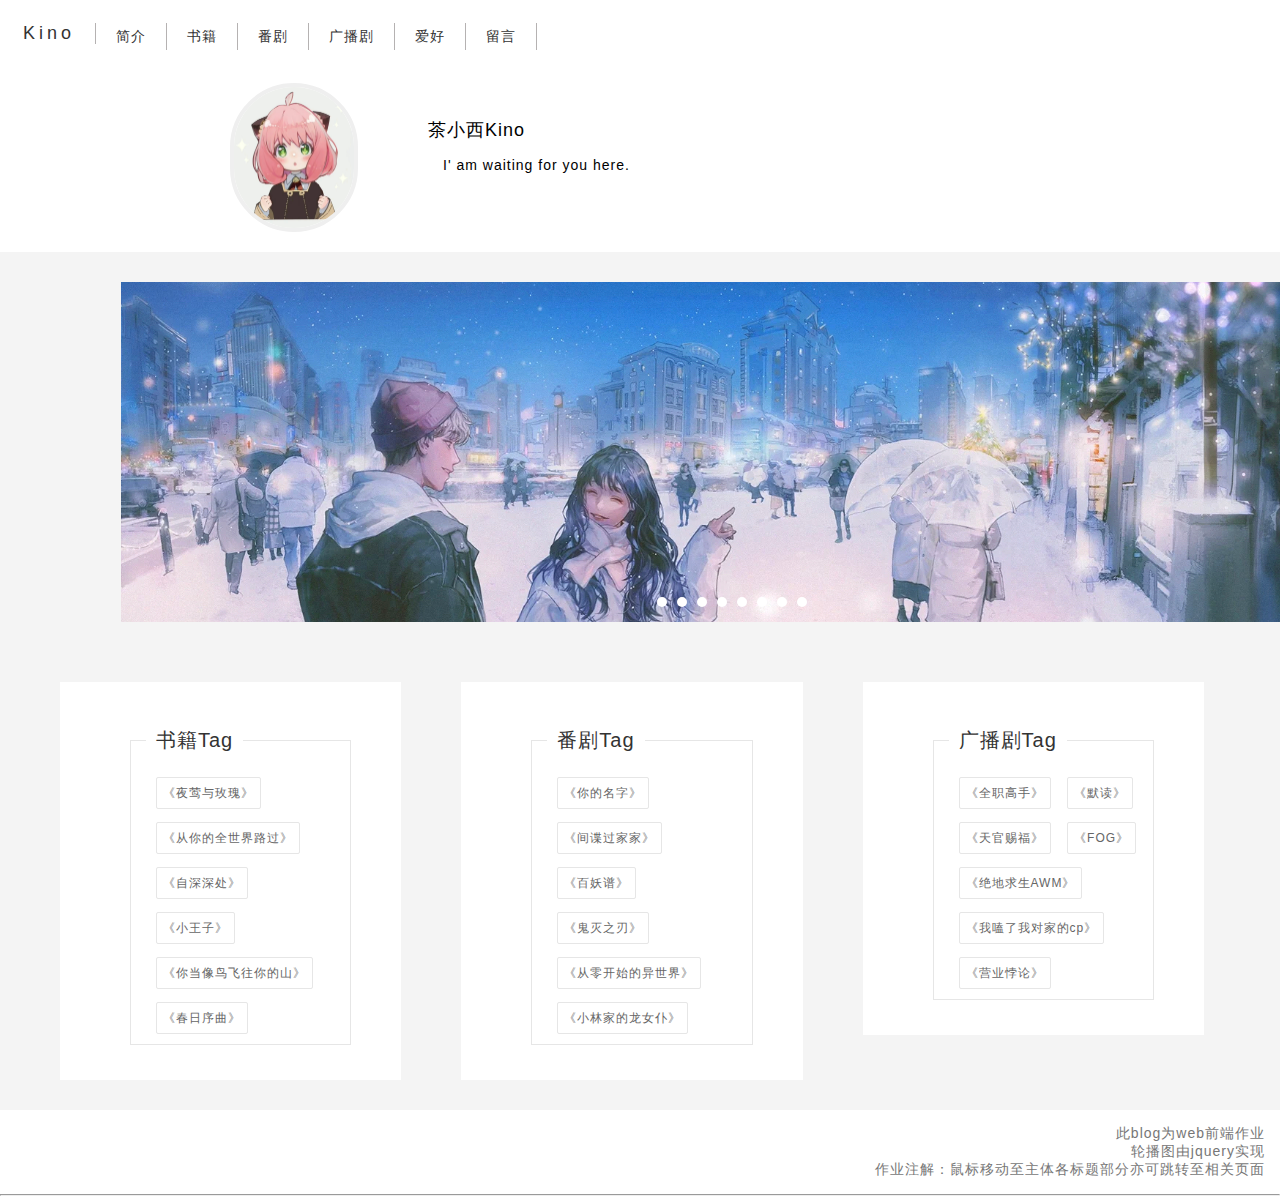
<file: about.html>
<!DOCTYPE html>
<html>
	<head>
	    <meta http-equiv="Content-Type" content="text/html; charset=utf-8">
	    <title>个人主页</title>
	    <!-- 自定义 css -->
	    <link rel="stylesheet" href="css/about.css">
	</head>
	<body>
	<!-- Header -->
	<div class="header">
        <div class="mytitle">
            <label><a href="index.html">Kino</a></label>
        </div>
        <!-- 导航栏 -->
        <div class="mymenu-content">
            <ul class="mymenu">
                <li><a href="about.html">简介</a></li>
                <li><a href="books.html">书籍</a></li>
                <li><a href="animes.html">番剧</a></li>
                <li><a href="radio.html">广播剧</a></li>
                <li><a href="hobits.html">爱好</a></li>
                <li><a href="message.html">留言</a></li>
            </ul>
        </div>
    </div>

    <div class="my-sign">
        <div class="my-signImg">
            <img id="my-signImg" src="img/aniya.JPG">
            <div class="my-signWord">
                <span class="my-signTitle" id="my-signTitle">茶小西Kino</span>
                <span class="my-signBody" id="my-signBody">I' am waiting for you here.</span>
            </div>
        </div>
    </div>

    <!-- Content -->
    <div class="main-content">
        <div>
            <div class="slide">
                <div class="pic">
                    <div class="pic_img">
                        <div class="content1">
                            <img src="./img/about_img/7.jpg">
                            <img src="./img/about_img/2.jpg">
                            <img src="./img/about_img/3.jpg">
                            <img src="./img/about_img/4.jpg">
                            <img src="./img/about_img/5.jpg">
                            <img src="./img/about_img/1.jpg">
                            <img src="./img/about_img/6.jpg">
                            <img src="./img/about_img/8.jpg">
                        </div>
                    </div>
                    
                    <ul class="ind">
                        <li class="first"></li>
                        <li class="first"></li>
                        <li class="first"></li>
                        <li class="first"></li>
                        <li class="first"></li>
                        <li class="first"></li>
                        <li class="first"></li>
                        <li class="first"></li>
                    </ul>
                    <div class="right">&gt;</div>
                    <div class="left">&lt;</div>
                </div>
            </div>
            </div>
        
        <div class="tag_content">
	    <div class="my-totalContent">
	        <div class="blog-inTotal">
	            <fieldset class="elem-field">
	                <legend><a href="books.html">书籍Tag</a></legend>
	                <!-- tags -->
	                <div class="field-box" id="tagContent">
						<span class="badge-rim" style="height: 30px;line-height: 30px;margin-top: 13px;margin-left: 10px;font-weight: 400;">《夜莺与玫瑰》</span>
		                <span class="badge-rim" style="height: 30px;line-height: 30px;margin-top: 13px;margin-left: 10px;font-weight: 400;">《从你的全世界路过》</span>
		                <span class="badge-rim" style="height: 30px;line-height: 30px;margin-top: 13px;margin-left: 10px;font-weight: 400;">《自深深处》</span>
		                <span class="badge-rim" style="height: 30px;line-height: 30px;margin-top: 13px;margin-left: 10px;font-weight: 400;">《小王子》</span>
		                <span class="badge-rim" style="height: 30px;line-height: 30px;margin-top: 13px;margin-left: 10px;font-weight: 400;">《你当像鸟飞往你的山》</span>
                        <span class="badge-rim" style="height: 30px;line-height: 30px;margin-top: 13px;margin-left: 10px;font-weight: 400;">《春日序曲》</span>		            
	                </div>
	            </fieldset>
	        </div>
	    </div>

        <div class="my-totalContent">
	        <div class="blog-inTotal">
	            <fieldset class="elem-field">
	                <legend><a href="animes.html">番剧Tag</a></legend>
	                <!-- tags -->
	                <div class="field-box" id="tagContent">
                            <span class="badge-rim" style="height: 30px;line-height: 30px;margin-top: 13px;margin-left: 10px;font-weight: 400;">《你的名字》</span>
                            <span class="badge-rim" style="height: 30px;line-height: 30px;margin-top: 13px;margin-left: 10px;font-weight: 400;">《间谍过家家》</span>
                            <span class="badge-rim" style="height: 30px;line-height: 30px;margin-top: 13px;margin-left: 10px;font-weight: 400;">《百妖谱》</span>
                            <span class="badge-rim" style="height: 30px;line-height: 30px;margin-top: 13px;margin-left: 10px;font-weight: 400;">《鬼灭之刃》</span>
                            <span class="badge-rim" style="height: 30px;line-height: 30px;margin-top: 13px;margin-left: 10px;font-weight: 400;">《从零开始的异世界》</span>
                            <span class="badge-rim" style="height: 30px;line-height: 30px;margin-top: 13px;margin-left: 10px;font-weight: 400;">《小林家的龙女仆》</span>
                    </div>
	            </fieldset>
	        </div>
	    </div>

        <div class="my-totalContent">
	        <div class="blog-inTotal">
	            <fieldset class="elem-field">
	                <legend><a href="radio.html">广播剧Tag</a></legend>
	                <!-- tags -->
	                <div class="field-box" id="tagContent">
						<span class="badge-rim" style="height: 30px;line-height: 30px;margin-top: 13px;margin-left: 10px;font-weight: 400;">《全职高手》</span>
		                <span class="badge-rim" style="height: 30px;line-height: 30px;margin-top: 13px;margin-left: 10px;font-weight: 400;">《默读》</span>
		                <span class="badge-rim" style="height: 30px;line-height: 30px;margin-top: 13px;margin-left: 10px;font-weight: 400;">《天官赐福》</span>
		                <span class="badge-rim" style="height: 30px;line-height: 30px;margin-top: 13px;margin-left: 10px;font-weight: 400;">《FOG》</span>
		                <span class="badge-rim" style="height: 30px;line-height: 30px;margin-top: 13px;margin-left: 10px;font-weight: 400;">《绝地求生AWM》</span>
                        <span class="badge-rim" style="height: 30px;line-height: 30px;margin-top: 13px;margin-left: 10px;font-weight: 400;">《我嗑了我对家的cp》</span>	
                        <span class="badge-rim" style="height: 30px;line-height: 30px;margin-top: 13px;margin-left: 10px;font-weight: 400;">《营业悖论》</span>	            
	                </div>
	            </fieldset>
	        </div>
	    </div>
    </div>
    </div>
        <div class="bottle">
            <p>此blog为web前端作业</p>
		<p>轮播图由jquery实现</p>
            <p>作业注解：鼠标移动至主体各标题部分亦可跳转至相关页面</p>
        </div>
        <hr class="my-line">
    </div>
    <!-- 引入jquery js -->
    <script src="js/jquery.js"></script>
    <!-- 自定义 js -->
    <script src="js/index.js"></script>
    <script src="js/ slideshow.js"></script>
    <script>
        $(function () {
            //init
            component.init();
        });
    </script>
	</body>
</html>
</file>
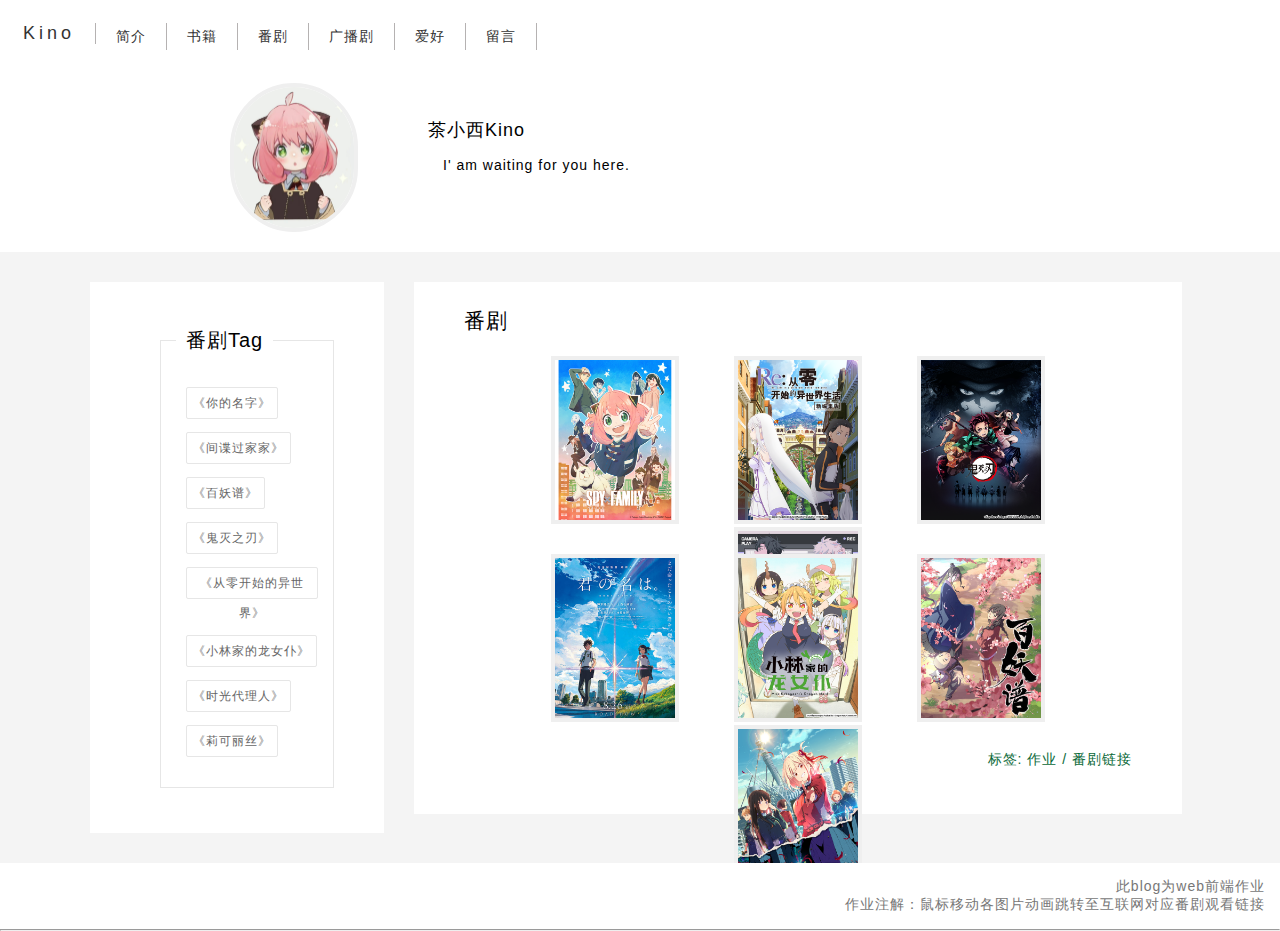
<file: animes.html>
<!DOCTYPE html>
<html>
	<head>
	    <meta http-equiv="Content-Type" content="text/html; charset=utf-8">
	    <title>个人主页</title>
	    <!-- 自定义 css -->
	    <link rel="stylesheet" href="css/animes.css">
	</head>
	<body>
	<!-- Header -->
	<div class="header">
        <div class="mytitle">
            <label><a href="index.html">Kino</a></label>
        </div>
        <!-- 导航栏 -->
        <div class="mymenu-content">
            <ul class="mymenu">
                <li><a href="about.html">简介</a></li>
                <li><a href="books.html">书籍</a></li>
                <li><a href="animes.html">番剧</a></li>
                <li><a href="radio.html">广播剧</a></li>
                <li><a href="hobits.html">爱好</a></li>
                <li><a href="message.html">留言</a></li>
            </ul>
        </div>
    </div>

    <div class="my-sign">
        <div class="my-signImg">
            <img id="my-signImg" src="img/aniya.JPG">
            <div class="my-signWord">
                <span class="my-signTitle" id="my-signTitle">茶小西Kino</span>
                <span class="my-signBody" id="my-signBody">I' am waiting for you here.</span>
            </div>
        </div>
    </div>

    <!-- Content -->
    <div class="main-content">
	    <div class="my-totalContent">
	        <div class="blog-inTotal">
                <fieldset class="elem-field">
                    <legend>番剧Tag</legend>
                    <!-- tags -->
                    <div class="field-box" id="tagContent">
                    <span class="badge-rim" style="height: 30px;line-height: 30px;margin-top: 13px;margin-left: 10px;font-weight: 400;">《你的名字》</span>
                    <span class="badge-rim" style="height: 30px;line-height: 30px;margin-top: 13px;margin-left: 10px;font-weight: 400;">《间谍过家家》</span>
                    <span class="badge-rim" style="height: 30px;line-height: 30px;margin-top: 13px;margin-left: 10px;font-weight: 400;">《百妖谱》</span>
                    <span class="badge-rim" style="height: 30px;line-height: 30px;margin-top: 13px;margin-left: 10px;font-weight: 400;">《鬼灭之刃》</span>
                    <span class="badge-rim" style="height: 30px;line-height: 30px;margin-top: 13px;margin-left: 10px;font-weight: 400;">《从零开始的异世界》</span>
                    <span class="badge-rim" style="height: 30px;line-height: 30px;margin-top: 13px;margin-left: 10px;font-weight: 400;">《小林家的龙女仆》</span>
                    <span class="badge-rim" style="height: 30px;line-height: 30px;margin-top: 13px;margin-left: 10px;font-weight: 400;">《时光代理人》</span>
                    <span class="badge-rim" style="height: 30px;line-height: 30px;margin-top: 13px;margin-left: 10px;font-weight: 400;">《莉可丽丝》</span>
                    </div>
                    </fieldset>
	        </div>
            
	    </div>
        <!-- 右面板 -->
        <div class="content-body">
            <!-- 面板1 -->
            <div class="blog-item">
                <h2 class="blog-title">番剧</h2>
                <div class="content">
                    <a href="https://www.bilibili.com/bangumi/media/md28237119/?spm_id_from=666.25.b_6d656469615f6d6f64756c65.1"><img class="animes_img" src="img/animes/1.png"></a>
                    <a href="https://www.bilibili.com/bangumi/media/md28224394/?spm_id_from=666.25.b_6d656469615f6d6f64756c65.1"><img class="animes_img" src="img/animes/2.png"></a>
                    <a href="https://www.bilibili.com/bangumi/media/md22718131/?spm_id_from=666.25.b_6d656469615f6d6f64756c65.1"><img class="animes_img" src="img/animes/3.png"></a>
                    <a href="https://www.bilibili.com/bangumi/media/md28230742/?spm_id_from=666.25.b_6d656469615f6d6f64756c65.2"><img class="animes_img" src="img/animes/7.jpg"></a>
                </div>
                <div class="content">
                    <a href="https://www.bilibili.com/bangumi/media/md12044/?spm_id_from=666.25.b_6d656469615f6d6f64756c65.1"><img class="animes_img" src="img/animes/4.jpg"></a>
                    <a href="https://www.bilibili.com/bangumi/media/md5800/?spm_id_from=666.25.b_6d656469615f6d6f64756c65.1"><img class="animes_img" src="img/animes/5.png"></a>
                    <a href="https://www.bilibili.com/bangumi/media/md4313762/?spm_id_from=666.25.b_6d656469615f6d6f64756c65.1"><img class="animes_img" src="img/animes/6.jpg"></a>
                    <a href="https://www.bilibili.com/bangumi/media/md28338623/?spm_id_from=666.25.b_6d656469615f6d6f64756c65.1"><img class="animes_img" src="img/animes/8.png"></a>
                </div>
                <p style="margin: 20px 0px;color: #096837;" class="blog-label">标签: 作业 / 番剧链接</p>
            </div>
        </div>
    </div>
        <div class="bottle">
            <p>此blog为web前端作业</p>
            <p>作业注解：鼠标移动各图片动画跳转至互联网对应番剧观看链接</p>
        </div>
        <hr class="my-line">
    </div>
    <!-- 引入jquery js -->
    <script src="js/jquery.js"></script>
    <!-- 自定义 js -->
    <script src="js/index.js"></script>
    <script>
        $(function () {
            //init
            component.init();
        });
    </script>
	</body>
</html>
</file>
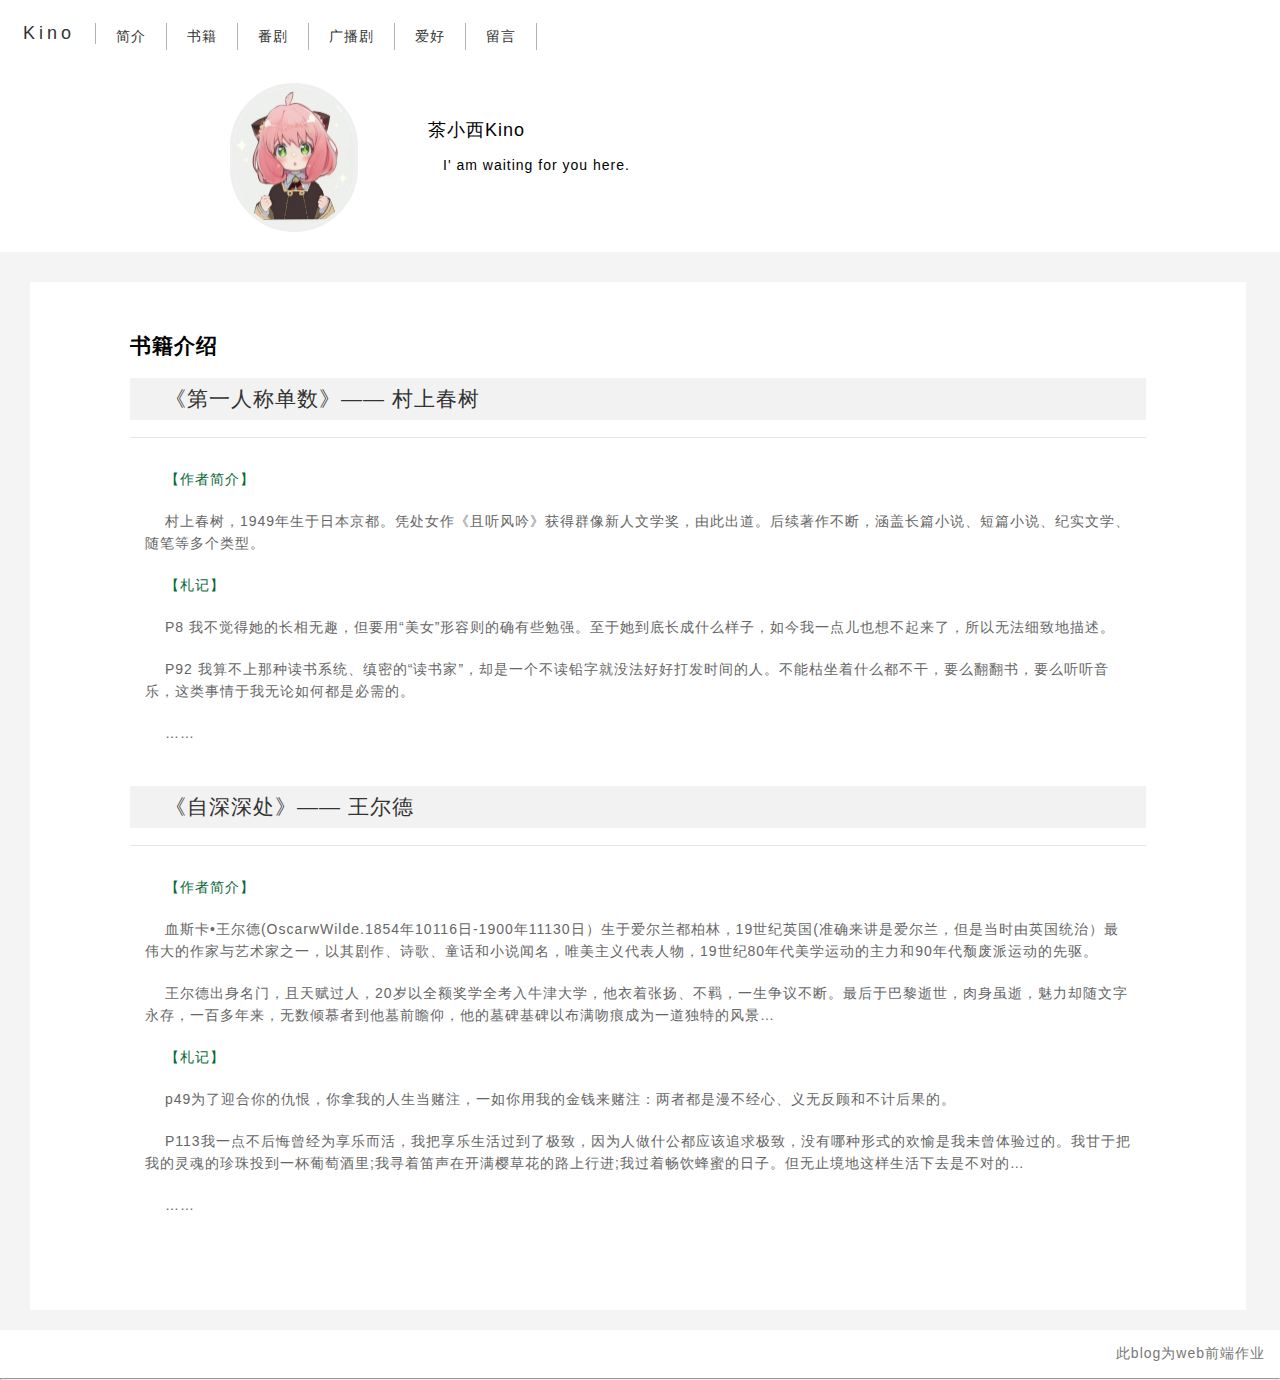
<file: books.html>
<!DOCTYPE html>
<html>
	<head>
	    <meta http-equiv="Content-Type" content="text/html; charset=utf-8">
	    <title>个人主页</title>
	    <!-- 自定义 css -->
	    <link rel="stylesheet" href="css/books.css">
	</head>
	<body>
	<!-- Header -->
	<div class="header">
        <div class="mytitle">
            <label><a href="index.html">Kino</a></label>
        </div>
        <!-- 导航栏 -->
        <div class="mymenu-content">
            <ul class="mymenu">
                <li><a href="about.html">简介</a></li>
                <li><a href="books.html">书籍</a></li>
                <li><a href="animes.html">番剧</a></li>
                <li><a href="radio.html">广播剧</a></li>
                <li><a href="hobits.html">爱好</a></li>
                <li><a href="message.html">留言</a></li>
            </ul>
        </div>
    </div>

    <div class="my-sign">
        <div class="my-signImg">
            <img id="my-signImg" src="img/aniya.JPG">
            <div class="my-signWord">
                <span class="my-signTitle" id="my-signTitle">茶小西Kino</span>
                <span class="my-signBody" id="my-signBody">I' am waiting for you here.</span>
            </div>
        </div>
    </div>

    <!-- Content -->
    <div class="main-content">
        <div class="content-body">
            <!-- 面板标题 -->
            <div class="blog-item">
                <div class="blog-item">
                    <h2 class="blog-title">书籍介绍</h2>

                <!--书籍详情1 -->
                <div class="book-item">
				    <h2 class="book-title">《第一人称单数》—— 村上春树
                    </h2>
				    <div class="book-content  book-content_show">
				      <p style="text-indent: 20px;margin-top: 20px;color: #096837;">【作者简介】</p>
                      <p style="text-indent: 20px;margin-top: 20px;">村上春树，1949年生于日本京都。凭处女作《且听风吟》获得群像新人文学奖，由此出道。后续著作不断，涵盖长篇小说、短篇小说、纪实文学、随笔等多个类型。</p>
                      <p style="text-indent: 20px;margin-top: 20px;color: #096837;">【札记】</p>
                      <p style="text-indent: 20px;margin-top: 20px;">P8 我不觉得她的长相无趣，但要用“美女”形容则的确有些勉强。至于她到底长成什么样子，如今我一点儿也想不起来了，所以无法细致地描述。</p>
                      <p style="text-indent: 20px;margin-top: 20px;">P92 我算不上那种读书系统、缜密的“读书家”，却是一个不读铅字就没法好好打发时间的人。不能枯坐着什么都不干，要么翻翻书，要么听听音乐，这类事情于我无论如何都是必需的。</p>
                      <p style="text-indent: 20px;margin-top: 20px;">……</p>
                    </div>
				</div>

                <!--书籍详情2 -->
                <div class="book-item">
                    <h2 class="book-title">《自深深处》—— 王尔德</h2>
                    <div class="book-content book-content_show">
                        <p style="text-indent: 20px;margin-top: 20px;color: #096837;">【作者简介】</p>
                        <p style="text-indent: 20px;margin-top: 20px;">血斯卡•王尔德(OscarwWilde.1854年10116日-1900年11130日）生于爱尔兰都柏林，19世纪英国(准确来讲是爱尔兰，但是当时由英国统治）最伟大的作家与艺术家之一，以其剧作、诗歌、童话和小说闻名，唯美主义代表人物，19世纪80年代美学运动的主力和90年代颓废派运动的先驱。</p>
                        <p style="text-indent: 20px;margin-top: 20px;">王尔德出身名门，且天赋过人，20岁以全额奖学全考入牛津大学，他衣着张扬、不羁，一生争议不断。最后于巴黎逝世，肉身虽逝，魅力却随文字永存，一百多年来，无数倾慕者到他墓前瞻仰，他的墓碑基碑以布满吻痕成为一道独特的风景…</p>
                        <p style="text-indent: 20px;margin-top: 20px;color: #096837;">【札记】</p>
                        <p style="text-indent: 20px;margin-top: 20px;">p49为了迎合你的仇恨，你拿我的人生当赌注，一如你用我的金钱来赌注：两者都是漫不经心、义无反顾和不计后果的。</p>
                        <p style="text-indent: 20px;margin-top: 20px;"> P113我一点不后悔曾经为享乐而活，我把享乐生活过到了极致，因为人做什公都应该追求极致，没有哪种形式的欢愉是我未曾体验过的。我甘于把我的灵魂的珍珠投到一杯葡萄酒里;我寻着笛声在开满樱草花的路上行进;我过着畅饮蜂蜜的日子。但无止境地这样生活下去是不对的…</p>
                        <p style="text-indent: 20px;margin-top: 20px;">……</p>
                    </div>
                </div>
            </div>
            </div>
        </div>
    </div>
        <div class="bottle">
            <p>此blog为web前端作业</p>

        </div>
        <hr class="my-line">
    </div>
    <!-- 引入jquery js -->
    <script src="js/jquery.js"></script>
    <!-- 自定义 js -->
    <script src="js/index.js"></script>
    <script>
        $(function () {
            //init
            component.init();
        });
    </script>

	</body>
</html>
</file>
<file: css/about.css>
*{
    margin: 0;
    padding: 0;
}

ul{
    /* 清除样式(清除圆点) */
    list-style:none;
    display: list-item;
    text-align: -webkit-match-parent;
}

li{
    list-style: none;
    text-align: -webkit-match-parent;
}

a{
    /* 去除下划线 */
    text-decoration: none;
    /* 去除a标签点击后虚线框问题 */
    outline: none;
    color: #333;
    cursor: auto;
 
}

a:active,a:hover{
    color: #777
}

body{
    letter-spacing: 1px;
    font-family: Helvetica Neue,\\5FAE\8F6F\96C5\9ED1,Helvetica,Arial,sans-serif;
    font-weight:100;
    display: block;
}

/*头部内容*/
.header{
    overflow: hidden;
    padding: 23px;
    font: 14px Helvetica Neue,Helvetica,PingFang SC,\5FAE\8F6F\96C5\9ED1,Tahoma,Arial,sans-serif;
}
.mytitle{
    float: left;
    margin-right: 20px;
    border-right: 1px solid #b5b2b2;
    line-height: 27px;
    font: 14px Helvetica Neue,Helvetica,PingFang SC,\5FAE\8F6F\96C5\9ED1,Tahoma,Arial,sans-serif;

}
.mytitle label{
    margin-right: 20px;
    font-size: 18px;
    letter-spacing: 4px;
    font-weight: 400;
}
.mymenu-content{
    float: left;
    line-height: 27px;
}
.mymenu{
    overflow: hidden;
    font-weight: 300;
}
.mymenu li{
    float: left;
    margin-right: 20px;
    border-right: 1px solid #b5b2b2;
    padding-right: 20px;
}
.other-functions{
    float: right;
}
.query{
    float: right;
    border-right: 1px solid #b5b2b2;
    margin-right: 20px;
}
.keyword{
    height: 27px;
    padding-left: 5px;
}


/*上部*/
.my-sign {
    overflow: hidden;
    background-color: #ffffff;
}
.my-signImg{
    padding: 10px 96px 20px 230px;
    float: left;
}
.my-signImg img{
    width: 120px;
    border-radius: 93px;
    margin-right: 70px;
    float: left;
    border: 4px solid #efefef;
    cursor: pointer;
}
.my-signWord{
    margin-top: 35px;
    float: left;
    font: 14px Helvetica Neue,Helvetica,PingFang SC,\5FAE\8F6F\96C5\9ED1,Tahoma,Arial,sans-serif;
    font-weight: 300;
}
.my-signTitle{
    display: block;
    margin-bottom: 15px;
    font-size: 18px;
    font-weight: 400;
    cursor: pointer;
    margin-left: 0px;
}
.my-signBody{
    margin-left: 15px;
    font-weight: 300;
}

/*下部*/
.main-content{
    background-color: #f4f4f4;
    overflow:hidden;
    font: 14px Helvetica Neue,Helvetica,PingFang SC,\5FAE\8F6F\96C5\9ED1,Tahoma,Arial,sans-serif;
    font-weight: 300;
}
/*轮播图*/
.slide{
    width: 95%;
    margin: 30px 0px 30px 60px;
}

.pic{
    width: 1170px;
    height: 340px;
    position: relative;
    overflow: hidden;
    margin: 30px 5% 30px 5%;
}

.content1{
    width: 99999px;
    height: 400px;
    position: absolute;
}
.content1 img{
    float: left;
    object-fit: cover;
}

.ind{
    position: absolute;
    left: 45%;
    bottom: 5px;
    width: 200px;
    height: 20px;
    list-style: none;
}
.ind li{
    width: 10px;
    height: 10px;
    border-radius: 50%;
    float: left;
    margin-left: 10px;
    background-color: rgba(100,100,100,0.3);
}

.left{
    width: 30px;
    height:50px;
    background-color:rgba(100,100,100,0.5);  
    position: absolute;
    left: 0px;
    top: 150px;
    line-height: 50px;
    text-align: center;
    font-size: 20px;
    color: #fff;
    display: none;
}
.right{
    width: 30px;
    height:50px;
    background-color:rgba(100,100,100,0.5);  
    position: absolute;
    right: 0px;
    top: 150px;
    line-height: 50px;
    text-align: center;
    font-size: 20px;
    color: #fff;
    display: none;
}
.ind .first{
    background-color: #fff;
}

/*具体*/
.tag_content{
    width: 95%;
}
.my-totalContent{
    float: left;
    overflow: hidden;
    width: 33%;
}
.blog-inTotal{
    padding: 25px 50px;
    margin: 30px 0px 30px 60px;
    background-color: #ffffff;
}

.num-inTotal{
    overflow: hidden;
}
.elem-field {
    margin-left: 20px;
    margin-top: 20px;
    font-size: 20px;
    font-weight: 300;
    border-color: #e6e6e6;
    margin-bottom: 10px;
    padding: 0;
    border-width: 1px;
    border-style: solid;
    min-width: min-content;
    }
.elem-field legend {
    margin-left: 15px;
    padding: 0 10px;
    font-size: 20px;
    font-weight: 350;
}

.field-box {
    padding: 10px 15px;
}
.field-box span{
    cursor: pointer;
}
.field-box span:hover {
    color: #fff;
    background-color: rgb(119, 119, 119);
}
.badge-rim {
    height: 18px;
    line-height: 18px;
    border-width: 1px;
    border-style: solid;
    background-color: #fff;
    color: #666;
    border-color: #e6e6e6;
    position: relative;
    display: inline-block;
    padding: 0 6px;
    font-size: 12px;
    text-align: center;
    border-radius: 2px;
    }

    
/* 底部 */
.bottle{
    overflow: hidden;
    text-align: right;
    padding: 15px;
    font: 14px Helvetica Neue,Helvetica,PingFang SC,\5FAE\8F6F\96C5\9ED1,Tahoma,Arial,sans-serif;
    background-color: #ffffff;
    color: #777
    
}

#tag1:hover{
    background-color: #73858a;
    color: #ffffff;
}
#pager{
    text-align: center;
}
</file>
<file: css/animes.css>
*{
    margin: 0;
    padding: 0;
}

ul{
    /* 清除样式(清除圆点) */
    list-style:none;
    display: list-item;
    text-align: -webkit-match-parent;
}

li{
    list-style: none;
    text-align: -webkit-match-parent;
}

a{
    /* 去除下划线 */
    text-decoration: none;
    /* 去除a标签点击后虚线框问题 */
    outline: none;
    color: #333;
    cursor: auto;
 
}

a:active,a:hover{
    color: #777
}

body{
    letter-spacing: 1px;
    font-family: Helvetica Neue,\\5FAE\8F6F\96C5\9ED1,Helvetica,Arial,sans-serif;
    font-weight:100;
    display: block;
}

/*头部内容*/
.header{
    overflow: hidden;
    padding: 23px;
    font: 14px Helvetica Neue,Helvetica,PingFang SC,\5FAE\8F6F\96C5\9ED1,Tahoma,Arial,sans-serif;
}
.mytitle{
    float: left;
    margin-right: 20px;
    border-right: 1px solid #b5b2b2;
    line-height: 27px;
    font: 14px Helvetica Neue,Helvetica,PingFang SC,\5FAE\8F6F\96C5\9ED1,Tahoma,Arial,sans-serif;

}
.mytitle label{
    margin-right: 20px;
    font-size: 18px;
    letter-spacing: 4px;
    font-weight: 400;
}
.mymenu-content{
    float: left;
    line-height: 27px;
}
.mymenu{
    overflow: hidden;
    font-weight: 300;
}
.mymenu li{
    float: left;
    margin-right: 20px;
    border-right: 1px solid #b5b2b2;
    padding-right: 20px;
}
.other-functions{
    float: right;
}
.query{
    float: right;
    border-right: 1px solid #b5b2b2;
    margin-right: 20px;
}
.keyword{
    height: 27px;
    padding-left: 5px;
}


/*上部*/
.my-sign {
    overflow: hidden;
    background-color: #ffffff;
}
.my-signImg{
    padding: 10px 96px 20px 230px;
    float: left;
}
.my-signImg img{
    width: 120px;
    border-radius: 93px;
    margin-right: 70px;
    float: left;
    border: 4px solid #efefef;
    cursor: pointer;
}
.my-signWord{
    margin-top: 35px;
    float: left;
    font: 14px Helvetica Neue,Helvetica,PingFang SC,\5FAE\8F6F\96C5\9ED1,Tahoma,Arial,sans-serif;
    font-weight: 300;
}
.my-signTitle{
    display: block;
    margin-bottom: 15px;
    font-size: 18px;
    font-weight: 400;
    cursor: pointer;
    margin-left: 0px;
}
.my-signBody{
    margin-left: 15px;
    font-weight: 300;
}

/*下部*/
.main-content{
    background-color: #f4f4f4;
    overflow: hidden;
    font: 14px Helvetica Neue,Helvetica,PingFang SC,\5FAE\8F6F\96C5\9ED1,Tahoma,Arial,sans-serif;
    font-weight: 300;
}

/*下部 左*/
.my-totalContent{
    float: left;
    overflow: hidden;
    width: 30%;
}
.blog-inTotal{
    padding: 25px 50px;
    margin: 30px 0px 30px 90px;
    background-color: #ffffff;
}

.num-inTotal{
    overflow: hidden;
}
.elem-field {
    margin-left: 20px;
    margin-top: 20px;
    font-size: 20px;
    font-weight: 300;
    border-color: #e6e6e6;
    margin-bottom: 20px;
    padding: 0;
    border-width: 1px;
    border-style: solid;
    min-width: min-content;
    }
.elem-field legend {
    margin-left: 15px;
    padding: 0 10px;
    font-size: 20px;
    font-weight: 350;
}

.field-box {
    padding: 10px 15px;
    margin-bottom: 20px;
    margin-top: 10px;
}
.field-box span{
    cursor: pointer;
}
.field-box span:hover {
    color: #fff;
    background-color: rgb(119, 119, 119);
}
.badge-rim {
    height: 18px;
    line-height: 18px;
    border-width: 1px;
    border-style: solid;
    background-color: #fff;
    color: #666;
    border-color: #e6e6e6;
    position: relative;
    display: inline-block;
    padding: 0 6px;
    font-size: 12px;
    text-align: center;
    border-radius: 2px;
    }

/*下部 右*/
.content-body{
    float: left;
    margin: 30px 0px 0px 30px;
    width: 60%;
}
.blog-item{
    background-color: #ffffff;
    padding: 25px 50px;
    margin-bottom: 20px;
    text-align: center;
}

.blog-title {
    text-align: left;
    font-weight: 400;
    display: block;
    
}

.blog-item div{
    padding: 7px 0px;
    height: 170px;
    display: block;
    margin-block-start: 1em;
    margin-block-end: 1em;
    margin-inline-start: 0px;
    margin-inline-end: 0px;
}
.animes_img{
    width: 120px;
    margin-right: 25px;
    margin-left: 25px;
    float: center;
    border: 4px solid #efefef;
    cursor: pointer;
    transition: all 1s; 
}
.animes_img:hover{
    transform: scale(1.1);
}

.blog-label{
    text-align: right;
    margin: 10px 0px;
}

/* 底部 */
.bottle{
    overflow: hidden;
    text-align: right;
    padding: 15px;
    font: 14px Helvetica Neue,Helvetica,PingFang SC,\5FAE\8F6F\96C5\9ED1,Tahoma,Arial,sans-serif;
    background-color: #ffffff;
    color: #777
    
}

#tag1:hover{
    background-color: #73858a;
    color: #ffffff;
}
#pager{
    text-align: center;
}
</file>
<file: css/books.css>
*{
    margin: 0;
    padding: 0;
}

ul{
    /* 清除样式(清除圆点) */
    list-style:none;
    display: list-item;
    text-align: -webkit-match-parent;
}

li{
    list-style: none;
    text-align: -webkit-match-parent;
}

a{
    /* 去除下划线 */
    text-decoration: none;
    /* 去除a标签点击后虚线框问题 */
    outline: none;
    color: #333;
    cursor: auto;
 
}

a:active,a:hover{
    color: #777
}

body{
    letter-spacing: 1px;
    font-family: Helvetica Neue,\\5FAE\8F6F\96C5\9ED1,Helvetica,Arial,sans-serif;
    font-weight:100;
    display: block;
}

/*头部内容*/
.header{
    overflow: hidden;
    padding: 23px;
    font: 14px Helvetica Neue,Helvetica,PingFang SC,\5FAE\8F6F\96C5\9ED1,Tahoma,Arial,sans-serif;
}
.mytitle{
    float: left;
    margin-right: 20px;
    border-right: 1px solid #b5b2b2;
    line-height: 27px;
    font: 14px Helvetica Neue,Helvetica,PingFang SC,\5FAE\8F6F\96C5\9ED1,Tahoma,Arial,sans-serif;

}
.mytitle label{
    margin-right: 20px;
    font-size: 18px;
    letter-spacing: 4px;
    font-weight: 400;
}
.mymenu-content{
    float: left;
    line-height: 27px;
}
.mymenu{
    overflow: hidden;
    font-weight: 300;
}
.mymenu li{
    float: left;
    margin-right: 20px;
    border-right: 1px solid #b5b2b2;
    padding-right: 20px;
}
.other-functions{
    float: right;
}
.query{
    float: right;
    border-right: 1px solid #b5b2b2;
    margin-right: 20px;
}
.keyword{
    height: 27px;
    padding-left: 5px;
}


/*上部*/
.my-sign {
    overflow: hidden;
    background-color: #ffffff;
}
.my-signImg{
    padding: 10px 96px 20px 230px;
    float: left;
}
.my-signImg img{
    width: 120px;
    border-radius: 93px;
    margin-right: 70px;
    float: left;
    border: 4px solid #efefef;
    cursor: pointer;
}
.my-signWord{
    margin-top: 35px;
    float: left;
    font: 14px Helvetica Neue,Helvetica,PingFang SC,\5FAE\8F6F\96C5\9ED1,Tahoma,Arial,sans-serif;
    font-weight: 300;
}
.my-signTitle{
    display: block;
    margin-bottom: 15px;
    font-size: 18px;
    font-weight: 400;
    cursor: pointer;
    margin-left: 0px;
}
.my-signBody{
    margin-left: 15px;
    font-weight: 300;
}

/*下部*/
.main-content{
    background-color: #f4f4f4;
    overflow: hidden;
    font: 14px Helvetica Neue,Helvetica,PingFang SC,\5FAE\8F6F\96C5\9ED1,Tahoma,Arial,sans-serif;
    font-weight: 400;
    float: center;
}

.content-body{
    margin: 30px 0px 0px 30px;
    width: 95%;
}
.blog-item{
    background-color: #ffffff;
    padding: 25px 50px;
    margin-bottom: 20px;
    display: block;
    text-align:left;
}

/* 书籍 总 */

.book-item{
    border-top: none;
    border-color: #e6e6e6;
    text-align: left;
}
.book-title{
    line-height: 42px;
    padding: 0 15px 0 35px;
    background-color: #f2f2f2;
    cursor: pointer;
    position: relative;
    height: 42px;
    color: #333;
    font-size: 14px;
    font-weight: 400;

    display: block;
    font-size: 1.5em;
    margin-block-start: 0.83em;
    margin-block-end: 0.83em;
    margin-inline-start: 0px;
    margin-inline-end: 0px;
}

.icon{
    position: absolute;
    left: 15px;
    top: 0;
    font-size: 14px;
    font-style: normal;
    -webkit-font-smoothing: antialiased;
    line-height: 42px;
    cursor: pointer;
    color: #333;
    text-align: left;
}

.book-content{
    border-color: #e6e6e6;
    display: none;
    padding: 10px 15px;
    line-height: 22px;
    color: #666;
    border-top-width: 1px;
    border-top-style: solid;
}
.book-content_show{
    border-color: #e6e6e6;
    padding: 10px 15px;
    line-height: 22px;
    color: #666;
    border-top-width: 1px;
    border-top-style: solid;
    display: block!important;
}

.book-content p{
    line-height: 22px;
    color: #666;

    display: block;
    margin-block-start: 1em;
    margin-block-end: 1em;
    margin-inline-start: 0px;
    margin-inline-end: 0px;
}

.bottle{
    overflow: hidden;
    text-align: right;
    padding: 15px;
    font: 14px Helvetica Neue,Helvetica,PingFang SC,\5FAE\8F6F\96C5\9ED1,Tahoma,Arial,sans-serif;
    background-color: #ffffff;
    color: #777
    
}
</file>
